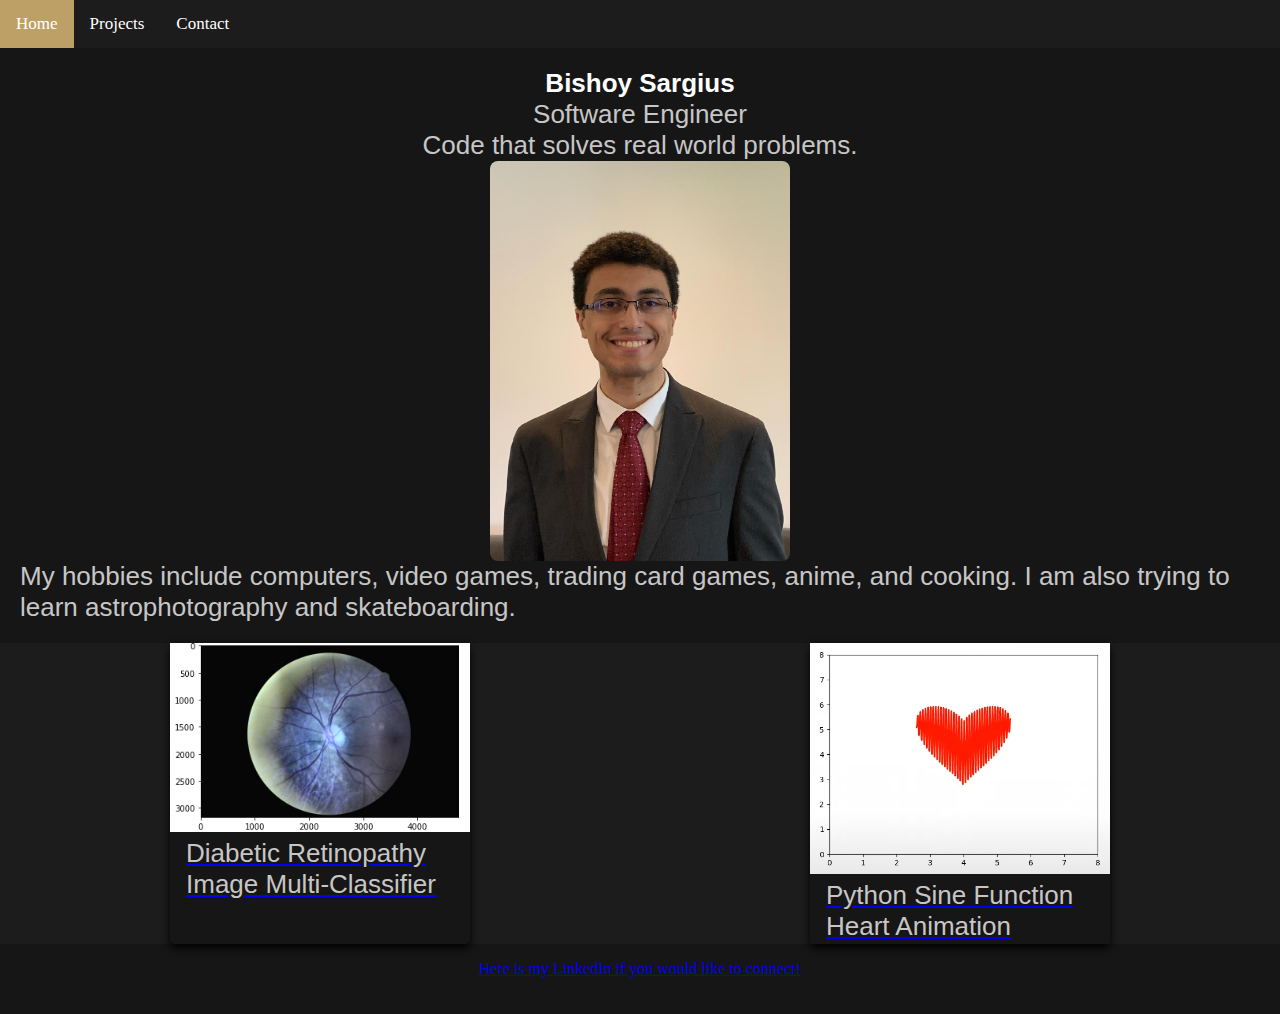
<file: index.html>
<!DOCTYPE html>
<html lang="en-us">
<head>
  <meta charset="UTF-8" />
  <meta name="viewport" content="width=device-width, initial-scale=1.0">
  <title>BishoyCodes</title>
  <link rel="apple-touch-icon" sizes="180x180" 
      href="images/favicon-io/apple-touch-icon.png">
  <link rel="icon" type="image/png" sizes="32x32" 
      href="images/favicon-io/favicon-32x32.png">
  <link rel="icon" type="image/png" sizes="16x16" 
      href="images/favicon-io/favicon-16x16.png">
  <link rel="manifest" href="/site.webmanifest">
  <link rel="stylesheet" href="styles/styles.css">
  <script src="scripts/navbar.js" async></script>
</head>
  <body>
    <!-- Navigation -->
    <div class="navbar" id="myNavbar">
      <a class="active" href="./">Home</a>
      <a href="#projects">Projects</a>
      <a href="#contact">Contact</a>
      <a href="javascript:void(0);" class="icon" onclick="shrinkNavbar()">
        <i class="fa fa-bars"></i>
        <div class="hamburgerIcon" onclick="hamburgerIconTransition(this)">
          <div class="bar1"></div>
          <div class="bar2"></div>
          <div class="bar3"></div>
        </div>
      </a>
    </div>
    <!-- Section: About -->
    <section id="About">
      <div class="homeBody">
        <h1 class="myName">Bishoy Sargius</h1>
        <p style="text-align: center">Software Engineer</p>
        <p style="text-align: center">Code that solves real world problems.</p>
        <img src="images/bishoy.jpg"
          alt="This is a picture of me!"
          class="profileImg"
          style="width:300px; height:400px;">
        <div>
          <p class="aboutParagraph">
            My hobbies include computers, video games, trading card games, 
            anime, and cooking. I am also trying to learn astrophotography and skateboarding.
          </p>
        </div>
      </div>
    </section>
    <!-- Section: Projects -->
    <section id="projects">
      <div class="projects">
        <div class="row">
            <div class="card">
              <a href="https://github.com/lykelly19/Computing-for-Health-and-Medicine-Final">
                <img src="images/fundus_CLAHE.png" alt="Fundus Image After CLAHE" style="width:100%">
                <div class="container">
                  <p>Diabetic Retinopathy Image Multi-Classifier</p>
                </div>
              </a>
            </div>
            <div class="card">
              <a href="https://github.com/bsargius/heart_animation">
                <img src="images/heart.png" alt="Heart Made from Sine Function" style="width:100%">
                <div class="container">
                    <p>Python Sine Function Heart Animation</p>
                </div>
              </a>
            </div>
          </div>
        </div>
      </div>
    </section>
    <!-- Section: Contact -->
    <section id="contact">
      <div class="contact">
        <a href="https://www.linkedin.com/in/bishoy-sargius/">
          Here is my LinkedIn if you would like to connect!
        </a>
      </div>
    </section>
  </body>
</html>
</file>
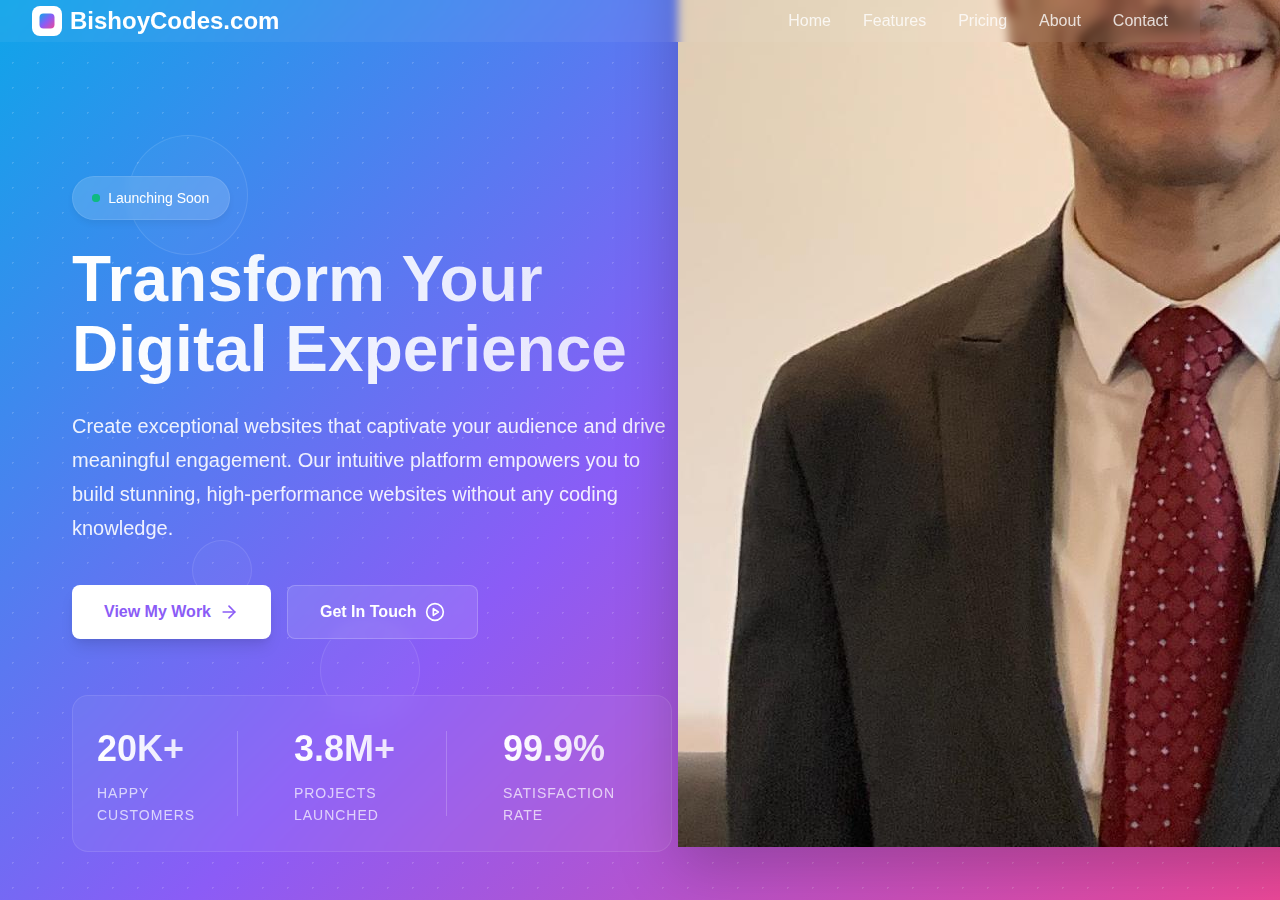
<file: test.html>
<!DOCTYPE html>
<html lang="en">
<head>
    <meta charset="UTF-8">
    <meta name="viewport" content="width=device-width, initial-scale=1.0">
    <title>BishoyCodes.com</title>
    <style>
        * {
            margin: 0;
            padding: 0;
            box-sizing: border-box;
            font-family: 'Inter', -apple-system, BlinkMacSystemFont, 'Segoe UI', Roboto, Oxygen, Ubuntu, Cantarell, 'Open Sans', 'Helvetica Neue', sans-serif;
        }
        
        body {
            background-color: #f8fafc;
            color: #1e293b;
            line-height: 1.6;
        }
        
        .hero {
            min-height: 100vh;
            display: flex;
            align-items: center;
            position: relative;
            overflow: hidden;
            padding: 2rem;
        }
        
        .hero-bg {
            position: absolute;
            top: 0;
            left: 0;
            width: 100%;
            height: 100%;
            background: linear-gradient(135deg, #0ea5e9 0%, #8b5cf6 50%, #ec4899 100%);
            z-index: -2;
        }
        
        .hero-pattern {
            position: absolute;
            top: 0;
            left: 0;
            width: 100%;
            height: 100%;
            background-image: radial-gradient(rgba(255, 255, 255, 0.15) 1px, transparent 1px);
            background-size: 25px 25px;
            z-index: -1;
            animation: patternFloat 60s linear infinite;
        }
        
        @keyframes patternFloat {
            0% {
                background-position: 0 0;
            }
            100% {
                background-position: 100px 100px;
            }
        }
        
        .container {
            max-width: 1200px;
            margin: 0 auto;
            padding: 0 2rem;
            width: 100%;
        }
        
        nav {
            display: flex;
            justify-content: space-between;
            align-items: center;
            padding: 1.5rem 0;
            position: absolute;
            top: 0;
            left: 0;
            width: 100%;
            z-index: 10;
            backdrop-filter: blur(5px);
            background-color: rgba(255, 255, 255, 0.05);
        }
        
        .logo {
            font-size: 1.5rem;
            font-weight: 700;
            color: white;
            text-decoration: none;
            display: flex;
            align-items: center;
            gap: 0.5rem;
        }
        
        .logo-icon {
            display: inline-block;
            width: 30px;
            height: 30px;
            background: white;
            border-radius: 8px;
            position: relative;
        }
        
        .logo-icon::before {
            content: "";
            position: absolute;
            top: 50%;
            left: 50%;
            transform: translate(-50%, -50%);
            width: 15px;
            height: 15px;
            background: linear-gradient(135deg, #0ea5e9 0%, #8b5cf6 50%, #ec4899 100%);
            border-radius: 4px;
        }
        
        .nav-links {
            display: flex;
            gap: 2rem;
        }
        
        .nav-links a {
            color: rgba(255, 255, 255, 0.8);
            text-decoration: none;
            font-weight: 500;
            transition: all 0.3s ease;
            position: relative;
            padding: 0.5rem 0;
        }
        
        .nav-links a::after {
            content: "";
            position: absolute;
            bottom: 0;
            left: 0;
            width: 0;
            height: 2px;
            background: white;
            transition: width 0.3s ease;
        }
        
        .nav-links a:hover {
            color: white;
        }
        
        .nav-links a:hover::after {
            width: 100%;
        }
        
        .hero-content {
            display: flex;
            flex-direction: column;
            align-items: flex-start;
            max-width: 600px;
            margin-top: 8rem;
            color: white;
            animation: fadeInUp 1s ease-out;
        }
        
        @keyframes fadeInUp {
            from {
                opacity: 0;
                transform: translateY(20px);
            }
            to {
                opacity: 1;
                transform: translateY(0);
            }
        }
        
        .hero-badge {
            background-color: rgba(255, 255, 255, 0.15);
            padding: 0.6rem 1.2rem;
            border-radius: 2rem;
            font-size: 0.875rem;
            font-weight: 500;
            margin-bottom: 1.5rem;
            display: flex;
            align-items: center;
            gap: 0.5rem;
            box-shadow: 0 4px 6px rgba(0, 0, 0, 0.05);
            backdrop-filter: blur(5px);
            border: 1px solid rgba(255, 255, 255, 0.1);
        }
        
        .pulse {
            display: inline-block;
            width: 8px;
            height: 8px;
            background-color: #10b981;
            border-radius: 50%;
            position: relative;
        }
        
        .pulse::before {
            content: "";
            position: absolute;
            top: 0;
            left: 0;
            width: 100%;
            height: 100%;
            background-color: #10b981;
            border-radius: 50%;
            animation: pulse 2s infinite;
            opacity: 0.7;
        }
        
        @keyframes pulse {
            0% {
                transform: scale(1);
                opacity: 0.7;
            }
            70% {
                transform: scale(2);
                opacity: 0;
            }
            100% {
                transform: scale(1);
                opacity: 0;
            }
        }
        
        h1 {
            font-size: 4rem;
            font-weight: 800;
            line-height: 1.1;
            margin-bottom: 1.5rem;
            background: linear-gradient(to right, white, rgba(255, 255, 255, 0.8));
            -webkit-background-clip: text;
            -webkit-text-fill-color: transparent;
            background-clip: text;
        }
        
        .hero-description {
            font-size: 1.25rem;
            margin-bottom: 2.5rem;
            opacity: 0.9;
            line-height: 1.7;
        }
        
        .cta-container {
            display: flex;
            gap: 1rem;
            margin-bottom: 3.5rem;
        }
        
        .btn {
            display: inline-flex;
            align-items: center;
            justify-content: center;
            gap: 0.5rem;
            padding: 0.85rem 2rem;
            border-radius: 0.5rem;
            font-weight: 600;
            text-decoration: none;
            transition: all 0.3s ease;
            position: relative;
            overflow: hidden;
            z-index: 1;
        }
        
        .btn-primary {
            background-color: white;
            color: #8b5cf6;
            box-shadow: 0 10px 15px -3px rgba(0, 0, 0, 0.1), 0 4px 6px -2px rgba(0, 0, 0, 0.05);
        }
        
        .btn-primary::before {
            content: "";
            position: absolute;
            top: 0;
            left: 0;
            width: 0;
            height: 100%;
            background: linear-gradient(to right, rgba(139, 92, 246, 0.1), rgba(236, 72, 153, 0.1));
            transition: width 0.3s ease;
            z-index: -1;
        }
        
        .btn-primary:hover {
            transform: translateY(-3px);
            box-shadow: 0 20px 25px -5px rgba(0, 0, 0, 0.1), 0 10px 10px -5px rgba(0, 0, 0, 0.04);
        }
        
        .btn-primary:hover::before {
            width: 100%;
        }
        
        .btn-secondary {
            background-color: rgba(255, 255, 255, 0.1);
            color: white;
            border: 1px solid rgba(255, 255, 255, 0.2);
            backdrop-filter: blur(5px);
        }
        
        .btn-secondary:hover {
            background-color: rgba(255, 255, 255, 0.2);
            transform: translateY(-3px);
            box-shadow: 0 10px 15px -3px rgba(0, 0, 0, 0.1), 0 4px 6px -2px rgba(0, 0, 0, 0.05);
        }
        
        .hero-stats {
            display: flex;
            gap: 3.5rem;
            position: relative;
            padding: 1.5rem;
            background: rgba(255, 255, 255, 0.05);
            backdrop-filter: blur(10px);
            border-radius: 1rem;
            border: 1px solid rgba(255, 255, 255, 0.1);
        }
        
        .stat {
            display: flex;
            flex-direction: column;
            position: relative;
            padding-right: 2rem;
        }
        
        .stat:not(:last-child)::after {
            content: "";
            position: absolute;
            right: 0;
            top: 10%;
            height: 80%;
            width: 1px;
            background: rgba(255, 255, 255, 0.2);
        }
        
        .stat-number {
            font-size: 2.25rem;
            font-weight: 700;
            background: linear-gradient(to right, white, rgba(255, 255, 255, 0.8));
            -webkit-background-clip: text;
            -webkit-text-fill-color: transparent;
            background-clip: text;
        }
        
        .stat-label {
            font-size: 0.875rem;
            opacity: 0.7;
            text-transform: uppercase;
            letter-spacing: 1px;
            margin-top: 0.25rem;
        }
        
        .hero-image {
            position: absolute;
            right: 8%;
            bottom: 5%;
            width: 40%;
            max-width: 500px;
            z-index: 1;
            animation: float 6s ease-in-out infinite;
            filter: drop-shadow(0px 20px 30px rgba(0, 0, 0, 0.2));
        }
        
        @keyframes float {
            0% {
                transform: translateY(0px);
            }
            50% {
                transform: translateY(-20px);
            }
            100% {
                transform: translateY(0px);
            }
        }
        
        .floating-elements {
            position: absolute;
            top: 0;
            left: 0;
            width: 100%;
            height: 100%;
            pointer-events: none;
            z-index: -1;
        }
        
        .floating-element {
            position: absolute;
            width: 80px;
            height: 80px;
            background: rgba(255, 255, 255, 0.03);
            border-radius: 50%;
            border: 1px solid rgba(255, 255, 255, 0.1);
        }
        
        .floating-element:nth-child(1) {
            top: 15%;
            left: 10%;
            width: 120px;
            height: 120px;
            animation: float-slow 15s ease-in-out infinite;
        }
        
        .floating-element:nth-child(2) {
            top: 60%;
            left: 15%;
            width: 60px;
            height: 60px;
            animation: float-slow 12s ease-in-out infinite 2s;
        }
        
        .floating-element:nth-child(3) {
            top: 25%;
            right: 30%;
            width: 90px;
            height: 90px;
            animation: float-slow 18s ease-in-out infinite 1s;
        }
        
        .floating-element:nth-child(4) {
            bottom: 20%;
            left: 25%;
            width: 100px;
            height: 100px;
            animation: float-slow 20s ease-in-out infinite 3s;
        }
        
        @keyframes float-slow {
            0% {
                transform: translate(0, 0);
            }
            25% {
                transform: translate(15px, 15px);
            }
            50% {
                transform: translate(0, 30px);
            }
            75% {
                transform: translate(-15px, 15px);
            }
            100% {
                transform: translate(0, 0);
            }
        }
        
        @media (max-width: 768px) {
            h1 {
                font-size: 2.75rem;
            }
            
            .hero-description {
                font-size: 1.125rem;
            }
            
            .cta-container {
                flex-direction: column;
                width: 100%;
            }
            
            .btn {
                width: 100%;
                text-align: center;
            }
            
            .hero-stats {
                flex-direction: column;
                gap: 1.5rem;
            }
            
            .stat {
                padding-right: 0;
                padding-bottom: 1.5rem;
            }
            
            .stat:not(:last-child)::after {
                right: auto;
                top: auto;
                bottom: 0;
                left: 10%;
                height: 1px;
                width: 80%;
            }
            
            .hero-image {
                display: none;
            }
            
            .nav-links {
                display: none;
            }
        }
    </style>
</head>
<body>
    <div class="hero">
        <div class="hero-bg"></div>
        <div class="hero-pattern"></div>
        <div class="floating-elements">
            <div class="floating-element"></div>
            <div class="floating-element"></div>
            <div class="floating-element"></div>
            <div class="floating-element"></div>
        </div>
        
        <nav class="container">
            <a href="#" class="logo">
                <span class="logo-icon"></span>
                BishoyCodes.com
            </a>
            <div class="nav-links">
                <a href="#">Home</a>
                <a href="#">Features</a>
                <a href="#">Pricing</a>
                <a href="#">About</a>
                <a href="#">Contact</a>
            </div>
        </nav>
        
        <div class="container">
            <div class="hero-content">
                <div class="hero-badge"><span class="pulse"></span> Launching Soon</div>
                <h1>Transform Your Digital Experience</h1>
                <p class="hero-description">
                    Create exceptional websites that captivate your audience and drive meaningful engagement. Our intuitive platform empowers you to build stunning, high-performance websites without any coding knowledge.
                </p>
                
                <div class="cta-container">
                    <a href="#" class="btn btn-primary">View My Work <svg xmlns="http://www.w3.org/2000/svg" width="20" height="20" viewBox="0 0 24 24" fill="none" stroke="currentColor" stroke-width="2" stroke-linecap="round" stroke-linejoin="round"><line x1="5" y1="12" x2="19" y2="12"></line><polyline points="12 5 19 12 12 19"></polyline></svg></a>
                    <a href="#" class="btn btn-secondary">Get In Touch <svg xmlns="http://www.w3.org/2000/svg" width="20" height="20" viewBox="0 0 24 24" fill="none" stroke="currentColor" stroke-width="2" stroke-linecap="round" stroke-linejoin="round"><circle cx="12" cy="12" r="10"></circle><polygon points="10 8 16 12 10 16 10 8"></polygon></svg></a>
                </div>
                
                <div class="hero-stats">
                    <div class="stat">
                        <span class="stat-number">20K+</span>
                        <span class="stat-label">Happy Customers</span>
                    </div>
                    <div class="stat">
                        <span class="stat-number">3.8M+</span>
                        <span class="stat-label">Projects Launched</span>
                    </div>
                    <div class="stat">
                        <span class="stat-number">99.9%</span>
                        <span class="stat-label">Satisfaction Rate</span>
                    </div>
                </div>
            </div>
        </div>
        
        <div class="hero-image">
            <img src="/images/bishoy.jpg" alt="Dashboard Preview 500x600">
        </div>
    </div>
</body>
</html>
</file>
<file: styles/styles.css>
* {
  padding: 0;
  margin: 0;
  max-width: 100%;
  /* overflow: hidden;
  position: relative; */
  box-sizing: border-box;
}

/* Custom Properties */
:root {
  --primary-color: #171616;
  --accent-color: #BDA066;
  --secondary-color: #1C1C1C;
  --white-color: #FFFFFF;
  --black-color: #000000;
  --offwhite-color: #FDFFFC;
  --primary-text-color: #C7C6C6;
  --secondary-text-color: #968769;
  --font-main: 'Poppins', sans-serif;
  --font-weight-light: 300;
  --font-weight-medium: 500;
  --font-weight-semibold: 600;
}

body {
  background-color: var(--primary-color);
  overflow: auto;
}

p {
  color: var(--primary-text-color);
  font-family: Arial;
  font-size: 26px;
  text-align: left;
}

h1.myName {
  color: var(--white-color);
  text-align: center;
  margin-top: 0px;
  font-family: Arial;
  font-size: 26px;
}

div.homeBody {
  margin-top: 0px;
}

p.aboutParagraph {
  max-width: fit-content;
  margin-left: auto;
  margin-right: auto;
}

img.profileImg {
  border-radius: 8px;
  display: block;
  margin-left: auto;
  margin-right: auto;
}

img.headerImg {
  margin-left: auto;
  margin-right: auto;
}

.projects {
  background-color: var(--secondary-color);
}

.homeBody {
  margin-top:30px;
  padding:20px;
}

.navbar {
  background-color: var(--secondary-color);
  overflow: hidden;
  position: sticky;
  position: -webkit-sticky; /* Safari */
  top: 0;
  width: 100%;
}

.navbar a {
  color: var(--white-color);
  display: block;
  float: left;
  font-size: 17px;
  overflow: hidden;
  padding: 14px 16px;
  text-align: center;
  text-decoration: none;
}

.navbar a:hover {
  background-color: var(--accent-color);
  color: var(--white-color);
}

.navbar a.active {
  background-color: var(--accent-color);
  color: var(--white-color);
}

.navbar .icon {
  display: none;
}

.hamburgerIcon {
  display: inline-block;
  cursor: pointer;
}

.bar1, .bar2, .bar3 {
  width: 35px;
  height: 5px;
  background-color: #333;
  margin: 6px 0;
  transition: 0.4s;
}

/* Rotate first bar */
.change .bar1 {
  transform: translate(0, 11px) rotate(-45deg);
}

/* Fade out the second bar */
.change .bar2 {opacity: 0;}

/* Rotate last bar */
.change .bar3 {
  transform: translate(0, -11px) rotate(45deg);
}

@media screen and (max-width: 600px) {
  .navbar a:not(:first-child) {display: none;}
  .navbar a.icon {
    float: right;
    display: block;
  }
}

@media screen and (max-width: 600px) {
  .navbar.responsive {position: sticky;}
  .navbar.responsive a.icon {
    position: absolute;
    right: 0;
    top: 0;
  }
  .navbar.responsive a {
    float: none;
    display: block;
    text-align: left;
  }
}

.card {
  background-color: var(--primary-color);
  box-shadow: 0 4px 8px 0 var(--black-color);
  transition: 0.3s;
  width: 40%;
  max-width:300px;
  border-radius:5px;
}

.card:hover {
  box-shadow: 0 8px 16px 0 rgba(0,0,0,0.2);
}

.container {
  padding: 2px 16px;
  background-color: var(--primary-color);
}

.row {
  display: flex;
  flex-direction: row;
  justify-content: space-around;
  align-content: center;
}

div.column {
  padding: 4px;
  margin-bottom: 16px;
  margin-top: 16px;
  justify-content: center;
  align-content: center;
}

@media screen and (max-width: 500px) {
  .row {
    width: 100%;
    display: block;
  }
}

div.contact {
  display: flex;
  justify-content: center;
  margin-top: 16px;
  margin-bottom: 36px;
}
</file>
